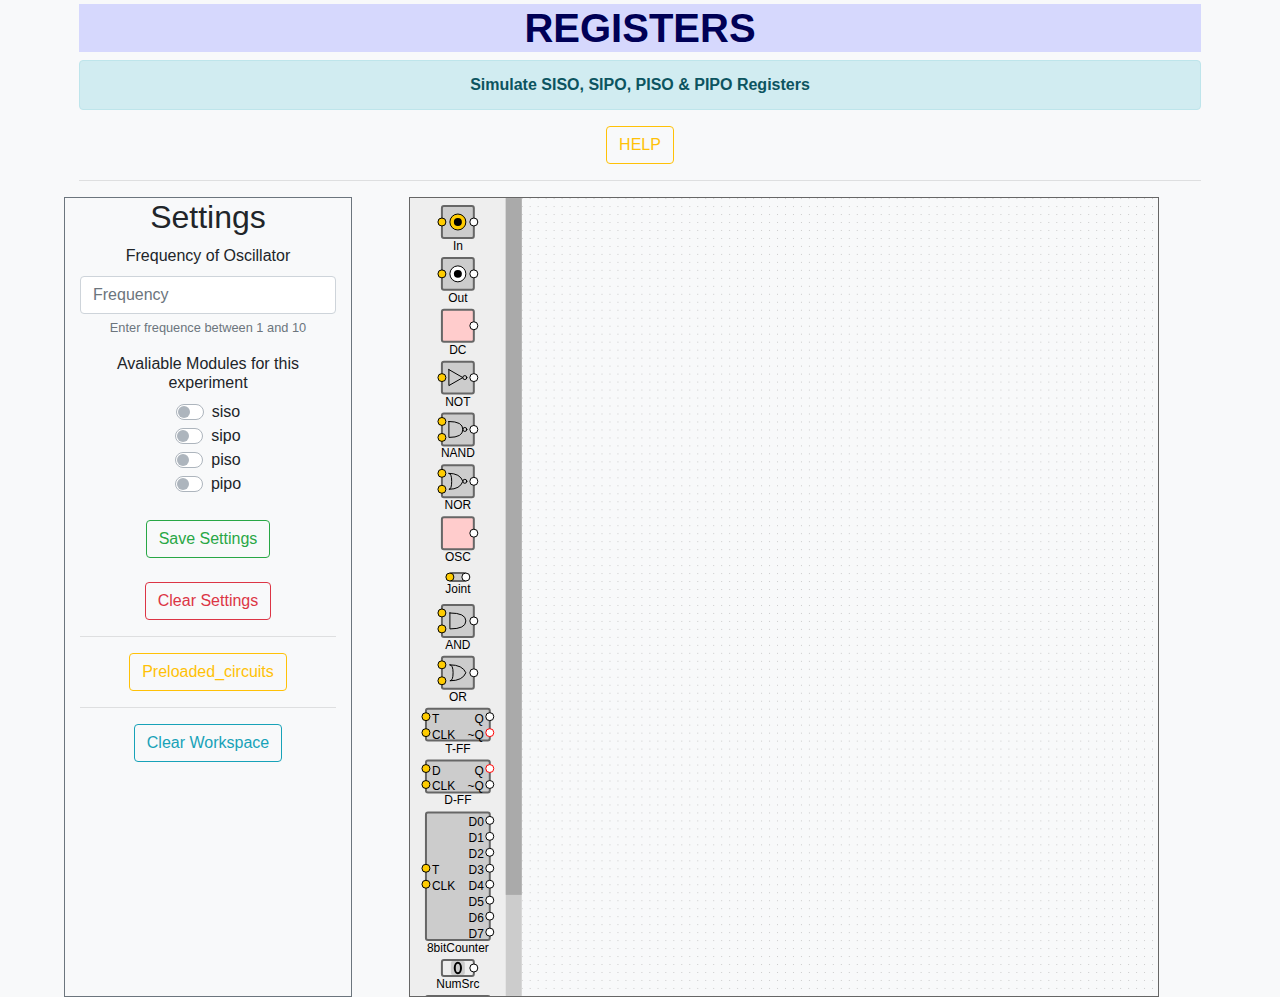
<file: project2/Codes/index.html>
<!doctype html>
<html>
<head>
	<meta http-equiv="Content-Type" content="text/html;charset=UTF-8" />
	<link rel="stylesheet" type="text/css" href="../libraries/simcir/simcir.css" />
	<link rel="stylesheet" type="text/css" href="../libraries/simcir/simcir-basicset.css" />

	<link rel="stylesheet" href="https://stackpath.bootstrapcdn.com/bootstrap/4.3.1/css/bootstrap.min.css" integrity="sha384-ggOyR0iXCbMQv3Xipma34MD+dH/1fQ784/j6cY/iJTQUOhcWr7x9JvoRxT2MZw1T" crossorigin="anonymous">
	<link rel="stylesheet" type="text/css" href="https://maxcdn.bootstrapcdn.com/font-awesome/4.4.0/css/font-awesome.min.css">
	<link href="http://fonts.googleapis.com/css?family=Lato:300,400,700,300italic,400italic,700italic" rel="stylesheet" type="text/css">
	<script type="text/javascript" src="https://code.jquery.com/jquery-2.1.4.js"></script>
	<script src="https://code.jquery.com/jquery-3.3.1.slim.min.js" integrity="sha384-q8i/X+965DzO0rT7abK41JStQIAqVgRVzpbzo5smXKp4YfRvH+8abtTE1Pi6jizo" crossorigin="anonymous"></script>
	<script src="https://cdnjs.cloudflare.com/ajax/libs/popper.js/1.14.7/umd/popper.min.js" integrity="sha384-UO2eT0CpHqdSJQ6hJty5KVphtPhzWj9WO1clHTMGa3JDZwrnQq4sF86dIHNDz0W1" crossorigin="anonymous"></script>
	<script src="https://stackpath.bootstrapcdn.com/bootstrap/4.3.1/js/bootstrap.min.js" integrity="sha384-JjSmVgyd0p3pXB1rRibZUAYoIIy6OrQ6VrjIEaFf/nJGzIxFDsf4x0xIM+B07jRM" crossorigin="anonymous"></script>
	<style type="text/css">
		#content{
			text-align: center;
		}
		.container{
			max-width: 90%;
		}
		.unclickable{
			pointer-events: none;
		}
	</style>
	<title>REGISTERS</title>
</head>
<body class="bg-light">
	<div class="modal fade bd-example-modal-lg" id="instructions" tabindex="-1" role="dialog" aria-labelledby="instructionsTitle" aria-hidden="true">
		<div class="modal-dialog modal-lg" role="document">
			<div class="modal-content">
				<div class="modal-header">
					<h5 class="modal-title" id="instructionsTitle">INSTRUCTIONS</h5>
					<button type="button" class="close" data-dismiss="modal" aria-label="Close">
						<span aria-hidden="true">&times;</span>
					</button>
				</div>
				<div class="modal-body">
					<p class="lead">This lab allows you to design and simulate any digital combinational or sequential circuit. Following instruction help you build the Different Registers. A Javascript-based basic tool and simulation enigne is at the hear of this laboratory. You can create many circuits and test them with fixed or time-varying input signals. You can also see the outputs as values or time-varying waveforms. </p>

					<h6>SISO - Serial In Serial Out</h6><br>

					In this Shift Register Serial input if given and Serial Output is observed.
					Connect the components as per the figure given below.<br>
					 USe different serial datas using different connections to counter.

					<img src="images/siso.png" class="img-fluid"><br><br>

					<h6>SIPO - Seiral In Parallel Out</h6>
					In this Shift Register Serial input if given and Parallel Output is observed.
					Connect the components as per the figure given below.<br>
					 USe different serial datas using different connections to counter.

					<img src="images/sipo.png" class="img-fluid">

					<h6>PISO - Parallel In Serial Out</h6>

					In this Shift Register Parallel input if given and Serial Output is observed.
					Connect the components as per the figure given below.<br>
					Give different input to each flip flop using "Numsrc".<br>
					The input to NOT gate-<br>
					0- Intially, to load parallel data into each FF.<br>
					1- To shift 

					<img src="images/piso.png" class="img-fluid"><br><br>

					<h6>PIPO - Parallel In Parallel Out</h6>

					In this Shift Register Parallel input if given and Parallel Output is observed.
					Connect the components as per the figure given below.<br>
					Give different input to each flip flop using "Numsrc".
					<img src="images/pipo.png" class="img-fluid"><br><br>


					<h6>Bidirectional Shift REgister</h6>

					In this Shift Register serial input if given and Serial serial is observed.
					Connect the components as per the figure given below.<br>
					 USe different serial datas using different connections to counter.<br>
					 The input to the not gate- <br>
					 0-LEFT SHIFT<br>
					 1-RIGHT SHIFT<br> 

					<img src="images/bireg.png" class="img-fluid"><br><br>

					<hr>
					<strong>For Serial Data Input :</strong><br>
					Here, 8 bit counter is used to generate Serial Data, which acts as an input in SISO and SIPO.<br>
					You have 8 options for serial data-<br>
					Connect to following D's for respective serials-<br>

					D0-0101010101...<br>
					D1-0011001100...<br>
					D2-0001110001...<br>
					D3-0000111100...<br>
					D4-0000011111...<br>
					D5-0000001111...<br>
					D6-0000000111...<br>
					D7-0000000011...<br><br>

					<strong>For Parallel Data Input : </strong><br>

					1. USE Numsrc in PIPO & PISO  to set inputs to a particular number.<br>
					2. Toggle it to get 0/1. <br>

					<hr>


					<p>The tool consist of mainly two pannels: Left Pannel, Right Pannel.</p>
					<ul>
						<li>
							<p><strong>Left Pannel:</strong>You can change the settings from the left pane.</p>
							<ol>
								<li>
									<p><strong>Frequency Input:</strong>The frequency input changes the frequency of the oscillator named as OSC on the simulation panel</p>
								</li>
								<li>
									<p><strong>Modules:</strong>The checkboxes are to show you the expected output of your circuit. An abstracted version of the circuit will appear in the simulation. Please try to replicate the output.</p>
									
								</li>
								<li>
									<p><strong>Save Settings:</strong>Click on the button to save your settings. You need to do it, in order for the settings to apply.</p>
								</li>
								<li>
									<p><strong>Clear Settings:</strong>Click on the button to discard all your settings.</p>
									<div class="alert alert-danger" role="alert">
										<strong>WARNING</strong>: When you click on save settings or clear settings, your circuit gets cleared automatically, so please choose your settings before hand.	
									</div>
								</li>

								<li>
									<p>If you get stuck, and are not able to make the counter,<button class="btn btn-outline-warning" >Preloaded_circuits</button> will help you out.</p>
								</li>
								<li>
									<p>Click the "Clear Workspace" button to clear the simulation.</p>
								</li>
							</ol>
						</li>
						<li>
							<p><strong>Right Pannel:</strong> The right pane contains the workspace where you will simulate your experiment.</p>
							<ol>
								<li>
									<p>The toolbox on the left contains the pre-made logic circuits you will require to build Registers.</p>
									
								</li>
								<li>
									<p>Drag them on the right, to place them on your breadboard.</p>
								</li>
								<li>
									<p>The left part of the abstracted circuit contains the inputs, and the right side the outputs.</p>
								</li>
								<li>
									<p>Click on the circle of the input or output to another input/output to make a connection.</p>
									<div class="alert alert-info" role="alert">
										You can connect only one line to an input, but an output can have multiple lines.
									</div>
								</li>
								<li>
									<p>The "DC" icon outputs digital 1 at all times, connnect it to:</p>
									
								</li>
								<li>
									<p>The OSC supplies 1 and 0 in a specific frequency which you set in the settings pane.</p>
								</li>
								<li>
									<p>The joint icon is just a connection, to make your connections look neater, as the lines from an output to an input are straight.</p>
								</li>
								<li>
									<p>The DSO displays the output in a graph format for easy verification. It has 8 inputs, you can choose to use any number of them. If you want more, just drag drop more of them.</p>
								</li>
							</ol>
						</li>
					</ul>
					
					
				</div>
				<div class="modal-footer">
					<button type="button" class="btn btn-secondary" data-dismiss="modal">Close</button>
				</div>
			</div>
		</div>
	</div>




	<div id="content" class="container ">
		<div class="container-fluid mt-1" style="background-color: rgba(191, 194, 255,0.6);color:rgb(0, 0, 86);"><h1><strong>REGISTERS</strong></h1></div>
		<div class="alert alert-info" role="alert">
			<strong>Simulate SISO, SIPO, PISO & PIPO Registers</strong><br>
		</div>
		
		<button type="button" class="btn btn-outline-warning" data-toggle="modal" data-target="#instructions" >HELP</button>
		
		<hr>
		<div class="row">
			<div class="col-lg-3 border border-secondary" style="height: 800px">
				<div class="mx-auto">
					<h2>Settings</h2>
					<form>
						<div class="form-group">
							<label for="freq">Frequency of Oscillator</label>
							<input type="number" class="form-control" id="freq" aria-describedby="range" placeholder="Frequency" min="1", max="10">
							<small id="range" class="form-text text-muted">Enter frequence between 1 and 10</small>
						</div>
						<h6>Avaliable Modules for this experiment</h6>
						<div class="custom-control custom-switch">
							<input type="checkbox" class="custom-control-input" id="sisomod">
							<label class="custom-control-label" for="sisomod">siso</label>
						</div>
						<div class="custom-control custom-switch">
							<input type="checkbox" class="custom-control-input" id="sipomod">
							<label class="custom-control-label" for="sipomod">sipo</label>
						</div>
						<div class="custom-control custom-switch">
							<input type="checkbox" class="custom-control-input" id="pisomod">
							<label class="custom-control-label" for="pisomod">piso</label>
						</div>
						<div class="custom-control custom-switch">
							<input type="checkbox" class="custom-control-input" id="pipomod">
							<label class="custom-control-label" for="pipomod">pipo</label>
						</div>
						<br>
						<button type="submit" class="btn  btn-outline-success">Save Settings</button><br><br>
						<button type="submit" class="btn  btn-outline-danger" id="clear_settings">Clear Settings</button>
					</form>
					<hr>



					 <button class="btn btn-outline-warning" type="button" data-toggle="collapse" data-target="#collapseExample" aria-expanded="false" aria-controls="collapseExample">Preloaded_circuits</button>
					 <div class="collapse" id="collapseExample">
					 	<div class="card card-body">
					 		<div class="mx-auto">
						<button type="submit" class="btn  btn-outline-info" id="load_siso">Load SISO</button><br><br>
						<button type="submit" class="btn  btn-outline-info" id="load_sipo">Load SIPO</button><br><br>
						<button type="submit" class="btn  btn-outline-info" id="load_piso">Load PISO</button><br><br>
						<button type="submit" class="btn  btn-outline-info" id="load_pipo">Load PIPO</button><br><br>
						<button type="submit" class="btn  btn-outline-info" id="load_bishift">Load Bi_directional Shift REG</button><br><br>

					</div>

					 		
					 	</div>
					 </div>
					 <hr>
					<div class="mx-auto">
						


						<button type="submit" class="btn  btn-outline-info" id="clear_workspace">Clear Workspace</button>
					</div>
				</div>
			</div>
			<div class="col-lg-9 simcir_outer_div">
				<div class="simcir">
				</div>
			</div>
		</div>


		<script type="text/javascript" src="js/main.js">s</script>
		<script type="text/javascript" src="../libraries/simcir/simcir.js"></script>
		<script type="text/javascript" src="../libraries/simcir/simcir-basicset.js"></script>
		<script type="text/javascript" src="../libraries/simcir/simcir-library.js"></script>
		<script type="text/javascript" src="../libraries/simcir/simcir-dso.js"></script>
		<script type="text/javascript" src="../libraries/simcir/simcir-num.js"></script>

		<script type="text/javascript" src="js/end.js"></script>
	</div>
</body>
</html>
</file>
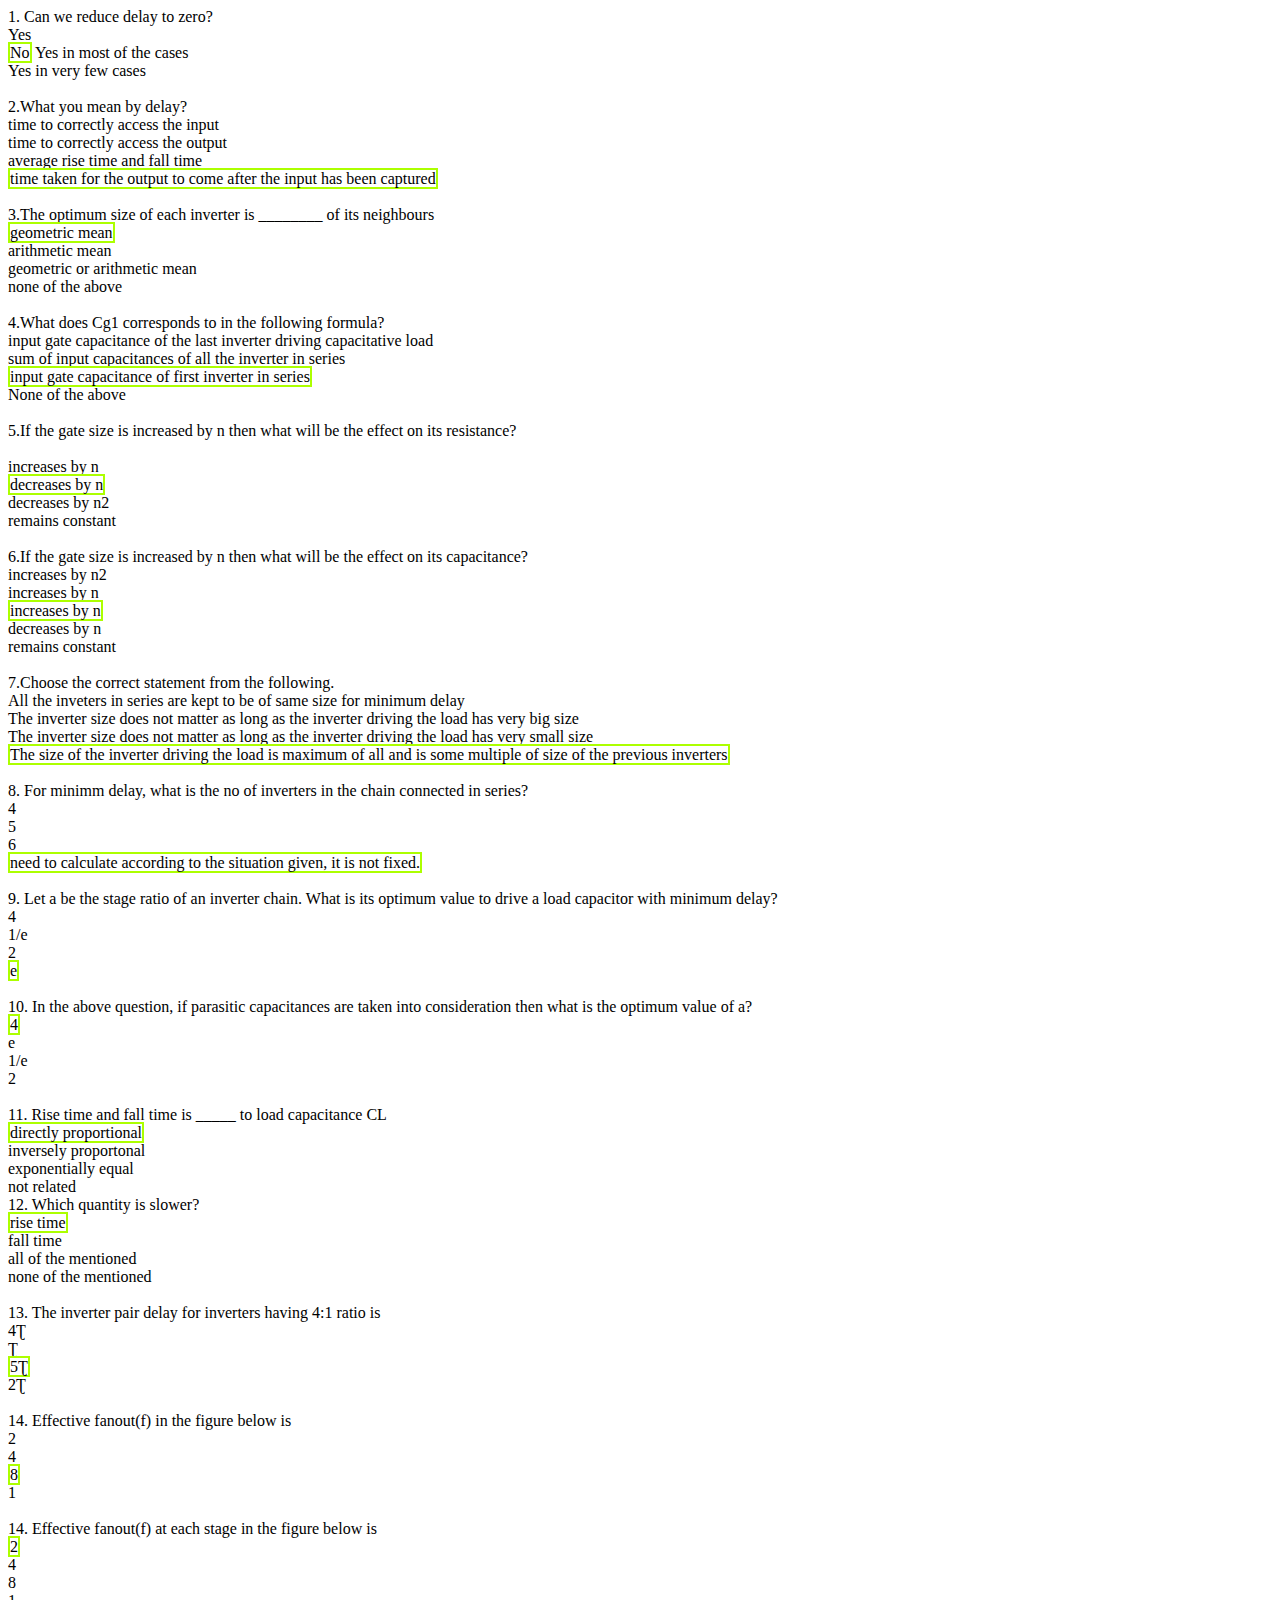
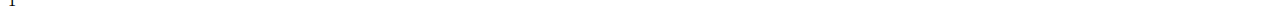
<file: answers.html>
<!DOCTYPE html>
<html>
<head>
	<title>answers</title>
	<style>
		span{
			border: 2px solid ;
			border-color: rgb(172, 255, 0);
		}
	</style>
</head>
<body>
	1. Can we reduce delay to zero? <br>
Yes<br>
<span>No</span>
Yes in most of the cases<br>
Yes in very few cases<br><br>

2.What you mean by delay?<br>
time to correctly access the input<br>
time to correctly access the output<br>
average rise time and fall time<br>
<span>time taken for the output to come after the input has been captured</span><br><br>

3.The optimum size of each inverter is ________ of its neighbours<br>
<span>geometric mean</span><br>
arithmetic mean<br>
geometric or arithmetic mean<br>
none of the above<br><br>

4.What does Cg1 corresponds to in the following formula?<br>

input gate capacitance of the last inverter driving capacitative load<br>
sum of input capacitances of all the inverter in series<br>
<span>input gate capacitance of first inverter in series</span><br>
None of the above<br><br>

5.If the gate size is increased by n then what will be the effect on its resistance?<br><br>
increases by n<br>
<span>decreases by n</span><br>
decreases by n2<br>
remains constant<br><br>

6.If the gate size is increased by n then what will be the effect on its capacitance?<br>
increases by n2<br>
increases by n<br>
<span>increases by n</span><br>
decreases by n<br>
remains constant<br><br>

7.Choose the correct statement from the following.<br>
 All the inveters in series are kept to be of same size for minimum delay<br>
The inverter size does not matter as long as the inverter driving the load has very big size<br>
The inverter size does not matter as long as the inverter driving the load has very small size<br>
<span>The size of the inverter driving the load is maximum of all and is some multiple of size of the previous inverters</span><br><br>


8. For minimm delay, what is the no of inverters in the chain connected in series?<br>
4<br>
5<br>
6<br>
<span>need to calculate according to the situation given, it is not fixed.</span><br><br>


9. Let a be the stage ratio of an inverter chain. What is its optimum value to drive a load capacitor with minimum delay?<br>
4<br>
1/e<br>
2<br>
<span>e</span><br><br>

10. In the above question, if parasitic capacitances are taken into consideration then what is the optimum value of a? <br>
<span>4</span><br>
e<br>
1/e<br>
2<br><br>

 11. Rise time and fall time is _____ to load capacitance CL<br>
<span> directly proportional </span><br>
 inversely proportonal<br>
 exponentially equal<br>
 not related<br>

12. Which quantity is slower?<br>
<span> rise time</span><br>
fall time<br>
 all of the mentioned<br>
  none of the mentioned<br><br>

13. The inverter pair delay for inverters having 4:1 ratio is<br>
 4Ʈ<br>
 Ʈ<br>
<span> 5Ʈ </span><br>
 2Ʈ<br><br>

14. Effective fanout(f) in the figure below is <br>
 2<br>
 4<br>
<span> 8 </span><br>
1<br><br>

14. Effective fanout(f) at each stage in the figure below is<br> 
<span>2</span><br>
 4<br>
 8 <br>
 1<br>

</body>
</html>
</file>
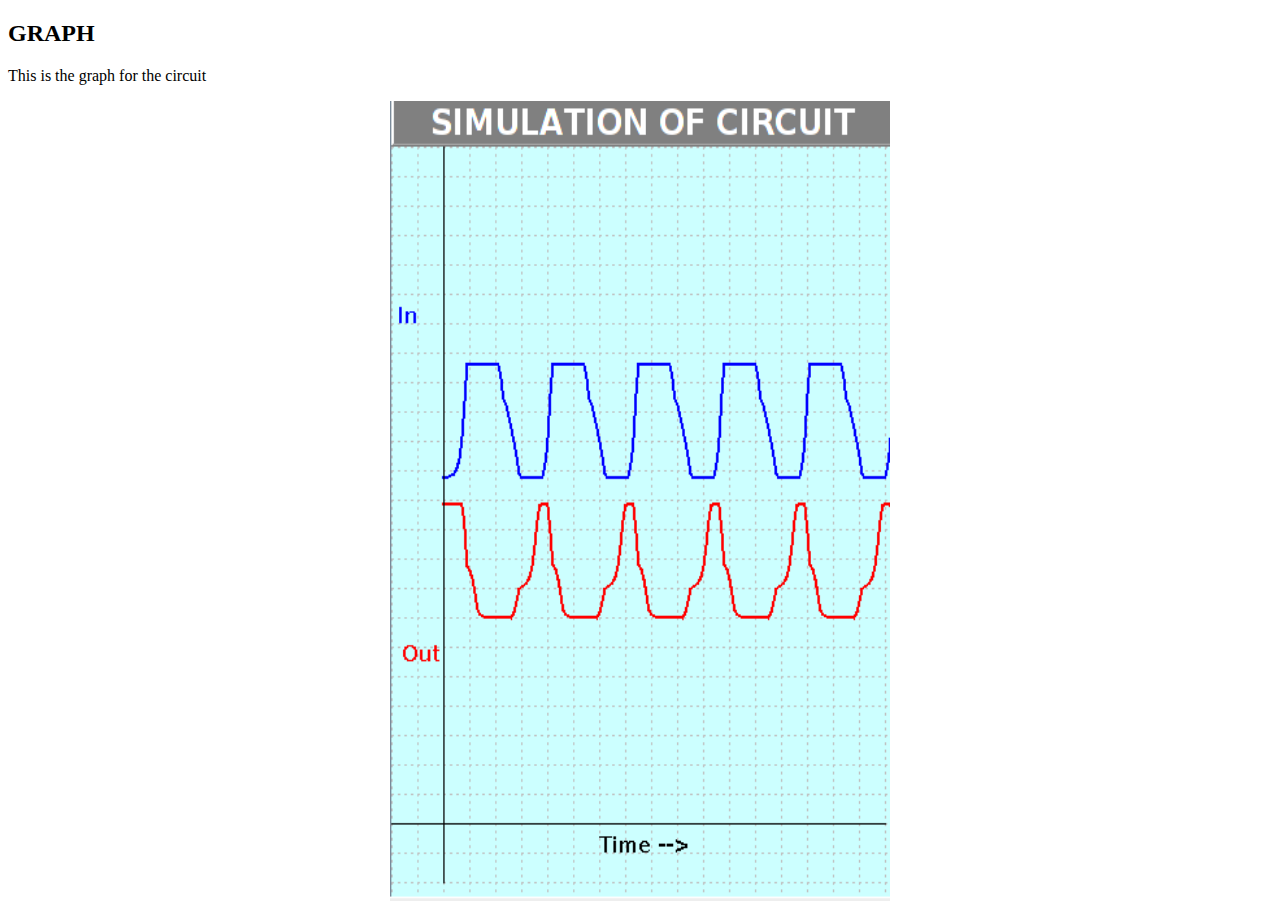
<file: project1/Codes/mygraph.html>
<!DOCTYPE html>
<html>
<head>
<meta name="graph" content="width=device-width, initial-scale=1">
<style>
img {
  display: block;
  margin-left: auto;
  margin-right: auto;
}
</style>
</head>
<body>

<h2>GRAPH</h2>
<p>This is the graph for the circuit</p>

<img src="mygraph.png" alt="graph" style="width:500px; height:800px;">

</body>
</html>
</file>
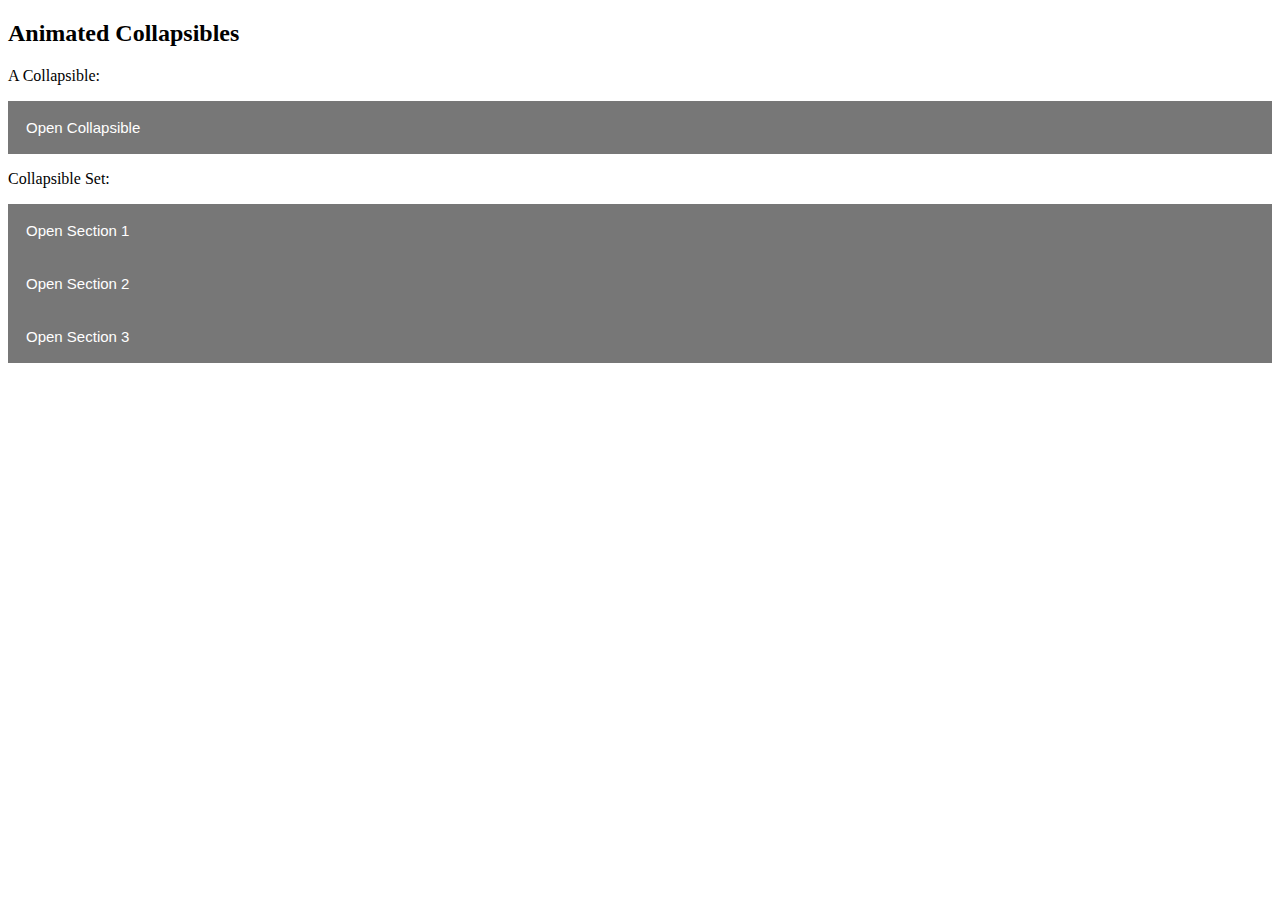
<file: project1/Codes/try.html>
<!DOCTYPE html>
<html>
<head>
<meta name="viewport" content="width=device-width, initial-scale=1">
<style>
.collapsible {
  background-color: #777;
  color: white;
  cursor: pointer;
  padding: 18px;
  width: 100%;
  border: none;
  text-align: left;
  outline: none;
  font-size: 15px;
}

.active, .collapsible:hover {
  background-color: #555;
}

.content {
  padding: 0 18px;
  max-height: 0;
  overflow: hidden;
  transition: max-height 0.2s ease-out;
  background-color: #f1f1f1;
}
</style>
</head>
<body>

<h2>Animated Collapsibles</h2>

<p>A Collapsible:</p>
<button class="collapsible">Open Collapsible</button>
<div class="content">
  <p>Lorem ipsum dolor sit amet, consectetur adipisicing elit, sed do eiusmod tempor incididunt ut labore et dolore magna aliqua. Ut enim ad minim veniam, quis nostrud exercitation ullamco laboris nisi ut aliquip ex ea commodo consequat.</p>
</div>

<p>Collapsible Set:</p>
<button class="collapsible">Open Section 1</button>
<div class="content">
  <p>Lorem ipsum dolor sit amet, consectetur adipisicing elit, sed do eiusmod tempor incididunt ut labore et dolore magna aliqua. Ut enim ad minim veniam, quis nostrud exercitation ullamco laboris nisi ut aliquip ex ea commodo consequat.</p>
</div>
<button class="collapsible">Open Section 2</button>
<div class="content">
  <p>Lorem ipsum dolor sit amet, consectetur adipisicing elit, sed do eiusmod tempor incididunt ut labore et dolore magna aliqua. Ut enim ad minim veniam, quis nostrud exercitation ullamco laboris nisi ut aliquip ex ea commodo consequat.</p>
</div>
<button class="collapsible">Open Section 3</button>
<div class="content">
  <p>Lorem ipsum dolor sit amet, consectetur adipisicing elit, sed do eiusmod tempor incididunt ut labore et dolore magna aliqua. Ut enim ad minim veniam, quis nostrud exercitation ullamco laboris nisi ut aliquip ex ea commodo consequat.</p>
</div>

<script>
var coll = document.getElementsByClassName("collapsible");
var i;

for (i = 0; i < coll.length; i++) {
  coll[i].addEventListener("click", function() {
    this.classList.toggle("active");
    var content = this.nextElementSibling;
    if (content.style.maxHeight){
      content.style.maxHeight = null;
    } else {
      content.style.maxHeight = content.scrollHeight + "px";
    } 
  });
}
</script>

</body>
</html>
</file>
<file: project2/libraries/simcir/simcir.css>
/*
 * SimcirJS
 *
 * Copyright (c) 2014 Kazuhiko Arase
 *
 * URL: http://www.d-project.com/
 *
 * Licensed under the MIT license:
 *  http://www.opensource.org/licenses/mit-license.php
 */

.simcir-body {
  display: inline-block;
}

.simcir-workspace {
  cursor: default;
  overflow: hidden;
  border-width: 1px;
  border-style: solid;
  border-color: #666666;
}

.simcir-pin-hole {
  fill: #cccccc;
  stroke: none;
}

.simcir-toolbox {
  fill: #eeeeee;
}

.simcir-scrollbar {
  fill: #cccccc;
}

.simcir-scrollbar-bar {
  fill: #aaaaaa;
}

.simcir-scrollbar-bar:hover {
  fill: #999999;
}

.simcir-connector {
  stroke-width: 1;
  stroke: #0000ff;
  stroke-linecap: round;
}

.simcir-connector-hot {
  /* stroke: #ff0000; */
}

.simcir-joint-point {
  stroke-width: 3;
}

.simcir-device {
  fill: #cccccc;
  stroke-width: 2;
  stroke: #666666;
}

.simcir-device-selected {
  stroke: #0000ff;
}

.simcir-device-label {
  fill: #000000;
  stroke-width: 0;
  stroke: none;
}

.simcir-selection-rect {
  fill: none;
  stroke-width: 1;
  stroke: #0000ff;
}

.simcir-node-type-in {
  fill: #ffcc00;
}

.simcir-node-type-out {
  fill: #ffffff;
}

.simcir-node {
  stroke-width: 1;
  stroke: #000000;
}

.simcir-node-hot {
  stroke: #ff0000;
}

.simcir-node-hover {
  stroke: #ffff00;
}

.simcir-node-label {
  fill: #000000;
  stroke: none;
}

.simcir-port {
  stroke-width: 1;
  stroke: #000000;
}

.simcir-port-hole {
  stroke: none;
  fill: #000000;
}

.simcir-json-data-area {
  padding: 0px;
  outline: none;
  border-width: 1px;
  border-style: solid;
  border-color: #000000;
}

.simcir-dialog {
  padding: 4px;
  border-width: 2px;
  border-style: solid;
  border-color: #666666;
  background-color: #ffffff;
  -webkit-box-shadow: 0px 0px 4px 0px rgba(0, 0, 0, 0.5);
     -moz-box-shadow: 0px 0px 4px 0px rgba(0, 0, 0, 0.5);
          box-shadow: 0px 0px 4px 0px rgba(0, 0, 0, 0.5);
}

.simcir-dialog-title {
  margin-right: 4px;
}

.simcir-dialog-close-button {
  fill: #666666;
  stroke: none;
}

.simcir-dialog-close-button:hover {
  fill: #888888;
  stroke: none;
}

.simcir-dialog-close-button-symbol {
  fill: none;
  stroke: #ffffff;
  stroke-width: 2;
}

.simcir-label-editor {
  width: 100px;
  border-width: 1px;
  border-style: solid;
  border-color: #cccccc;
  background-color: #f0f0f0;
  outline: none;
}

.simcir-label-editor::-ms-clear {
  display: none;
  width: 0;
  height: 0;
}

/* simcir doc */

TABLE.simcir-doc-table {
  border-collapse: collapse;
}

TABLE.simcir-doc-table,
TABLE.simcir-doc-table TH,
TABLE.simcir-doc-table TD {
  border-width: 1px;
  border-style: solid;
  border-color: #666666;
}

TABLE.simcir-doc-table TH,
TABLE.simcir-doc-table TD {
  padding: 16px;
}

TABLE.simcir-doc-params-table {
  border-collapse: collapse;
}

TABLE.simcir-doc-params-table,
TABLE.simcir-doc-params-table TH,
TABLE.simcir-doc-params-table TD {
  border-width: 1px;
  border-style: solid;
  border-color: #666666;
}

TABLE.simcir-doc-params-table TH,
TABLE.simcir-doc-params-table TD {
  padding: 2px;
}

.simcir-doc-title {
  font-weight: bold;
  margin: 16px 0px 0px 0px;
}

.simcir-doc-code {
  padding: 8px;
  -webkit-border-radius: 4px;
     -moz-border-radius: 4px;
          border-radius: 4px;
  background-color: #f0f0f0;
}
</file>
<file: project2/libraries/simcir/simcir-basicset.css>
/*
 * SimcirJS - basicset
 *
 * Copyright (c) 2014 Kazuhiko Arase
 *
 * URL: http://www.d-project.com/
 *
 * Licensed under the MIT license:
 *  http://www.opensource.org/licenses/mit-license.php
 */

.simcir-basicset-dc {
  fill: #ffcccc;
}

.simcir-basicset-switch {
  fill: #ccccff;
}

.simcir-basicset-switch-button-pressed {
  fill: #9999cc;
}

.simcir-basicset-symbol {
  stroke: #000000;
  stroke-width: 1;
  stroke-linecap: round;
  stroke-linejoin: round;
  fill: none;
}

.simcir-basicset-osc {
  fill: #ffcccc;
}

.simcir-basicset-knob {
  stroke: none;
  fill: #333333;
}

.simcir-basicset-knob-mark {
  stroke: #ffffff;
  stroke-width: 3;
}
</file>
